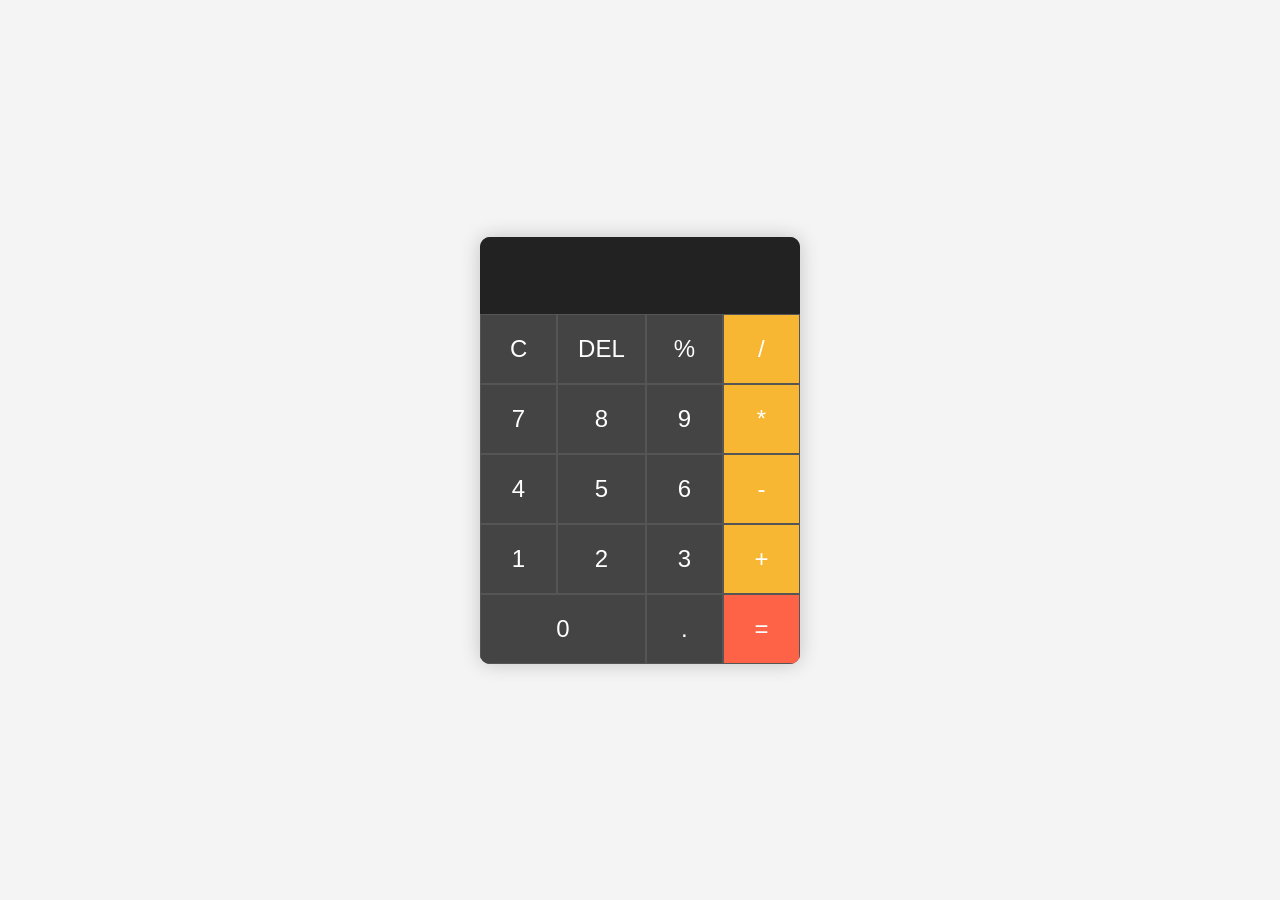
<file: Calculator/src/main/webapp/index.html>
<!DOCTYPE html>
<html lang="en">
<head>
    <meta charset="UTF-8">
    <meta name="viewport" content="width=device-width, initial-scale=1.0">
    <title>Basic Calculator</title>
    <link rel="stylesheet" href="style.css">
</head>
<body>
    <div class="calculator">
        <div class="display">
            <input type="text" id="result" readonly>
        </div>
        <div class="buttons">
            <button class="btn" onclick="clearScreen()">C</button>
            <button class="btn" onclick="deleteChar()">DEL</button>
            <button class="btn" onclick="append('%')">%</button>
            <button class="btn operator" onclick="append('/')">/</button>

            <button class="btn" onclick="append('7')">7</button>
            <button class="btn" onclick="append('8')">8</button>
            <button class="btn" onclick="append('9')">9</button>
            <button class="btn operator" onclick="append('*')">*</button>

            <button class="btn" onclick="append('4')">4</button>
            <button class="btn" onclick="append('5')">5</button>
            <button class="btn" onclick="append('6')">6</button>
            <button class="btn operator" onclick="append('-')">-</button>

            <button class="btn" onclick="append('1')">1</button>
            <button class="btn" onclick="append('2')">2</button>
            <button class="btn" onclick="append('3')">3</button>
            <button class="btn operator" onclick="append('+')">+</button>

            <button class="btn zero" onclick="append('0')">0</button>
            <button class="btn" onclick="append('.')">.</button>
            <button class="btn equal" onclick="calculate()">=</button>
        </div>
    </div>

    <script src="script.js"></script>
</body>
</html>
</file>
<file: Calculator/src/main/webapp/style.css>
* {
    margin: 0;
    padding: 0;
    box-sizing: border-box;
}

/* Body */
body {
    display: flex;
    justify-content: center;
    align-items: center;
    height: 100vh;
    font-family: 'Arial', sans-serif;
    background-color: #f4f4f4;
}

/* Calculator */
.calculator {
    width: 320px;
    background-color: #333;
    border-radius: 10px;
    overflow: hidden;
    box-shadow: 0 0 20px rgba(0, 0, 0, 0.2);
}

/* Display */
.display {
    background-color: #222;
    padding: 20px;
    text-align: right;
}

.display input {
    width: 100%;
    font-size: 2rem;
    background-color: transparent;
    border: none;
    color: #fff;
    outline: none;
    text-align: right;
}

/* Buttons */
.buttons {
    display: grid;
    grid-template-columns: repeat(4, 1fr);
}

.btn {
    background-color: #444;
    border: 1px solid #555;
    padding: 20px;
    font-size: 1.5rem;
    color: #fff;
    text-align: center;
    cursor: pointer;
    transition: background-color 0.3s ease;
}

.btn:hover {
    background-color: #555;
}

.operator {
    background-color: #f7b733;
    color: #fff;
}

.operator:hover {
    background-color: #e7a323;
}

.zero {
    grid-column: span 2;
}

.equal {
    background-color: #ff6347;
    color: #fff;
}

.equal:hover {
    background-color: #ff4b33;
}
</file>
